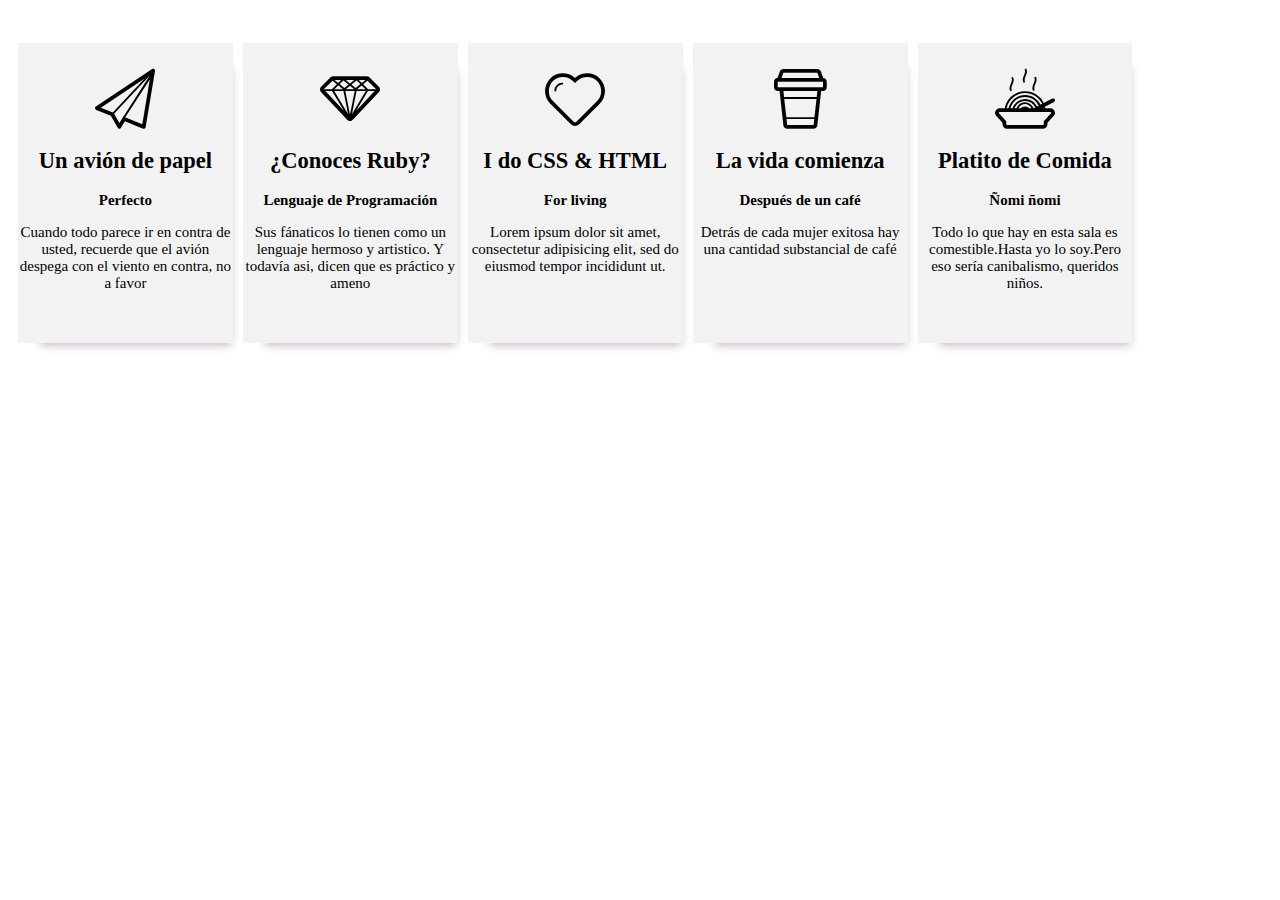
<file: index.html>
<!DOCTYPE html>
<html>
	<head>
		<title>Iconos</title>
		<link rel="shortcut icon" href="favicon.ico">
		<link rel="stylesheet" type="text/css" href="css/main.css">
   		<link rel="shortcut icon" href="favicon.ico">
		<meta charset="utf-8">
		<link rel="stylesheet" type="text/css" href="css/icoomon/style.css">
	</head>
	<body>
		<a class="bloque" href="#">
			<div class="icon-paperplane icono centrar"></div>
			<h2 class="centrar ">Un avión de papel</h2>
			<p class="centrar titular"> <strong class="negro">Perfecto</strong></p>
			<p class="centrar parrafo">Cuando todo parece ir en contra de usted, recuerde que el avión despega con el viento en contra, no a favor 
			</p>
		</a>
		<a class="bloque" href="#">
			<div class="icon-diamond icono centrar"></div>
			<h2 class="centrar">¿Conoces Ruby?</h2>
			<p class="centrar titular"> <strong class="negro">Lenguaje de Programación</strong></p>
			<p class="centrar parrafo">Sus fánaticos lo tienen como un lenguaje hermoso y artistico. Y todavía asi, dicen que es práctico y ameno 
			</p>
		</a>
		<a class="bloque" href="#">
			<div class="icon-heart icono centrar"></div>
			<h2 class="centrar">I do CSS & HTML</h2>
			<p class="centrar titular "> <strong class="negro">For living</strong></p>
			<p class="centrar parrafo">Lorem ipsum dolor sit amet, consectetur adipisicing elit, sed do eiusmod
			tempor incididunt ut.
			</p>
		</a>
		<a  class="bloque" href="#">
			<div class="icon-cup icono centrar"></div>
			<h2 class="centrar">La vida comienza</h2>
			<p class="centrar titular"> <strong class="negro">Después de un café</strong></p>
			<p class="centrar parrafo">Detrás de cada mujer exitosa hay una cantidad substancial de café 
			</p>
		</a>
		<a class="bloque" href="#">
			<div class="icon-food icono centrar"></div>
			<h2 class="centrar">Platito de Comida</h2>
			<p class="centrar titular "> <strong class="negro">Ñomi ñomi</strong></p>
			<p class="centrar parrafo">Todo lo que hay en esta sala es comestible.Hasta yo lo soy.Pero eso sería canibalismo, queridos niños. 
			</p>
		</a>
	</body>
</html>
</file>
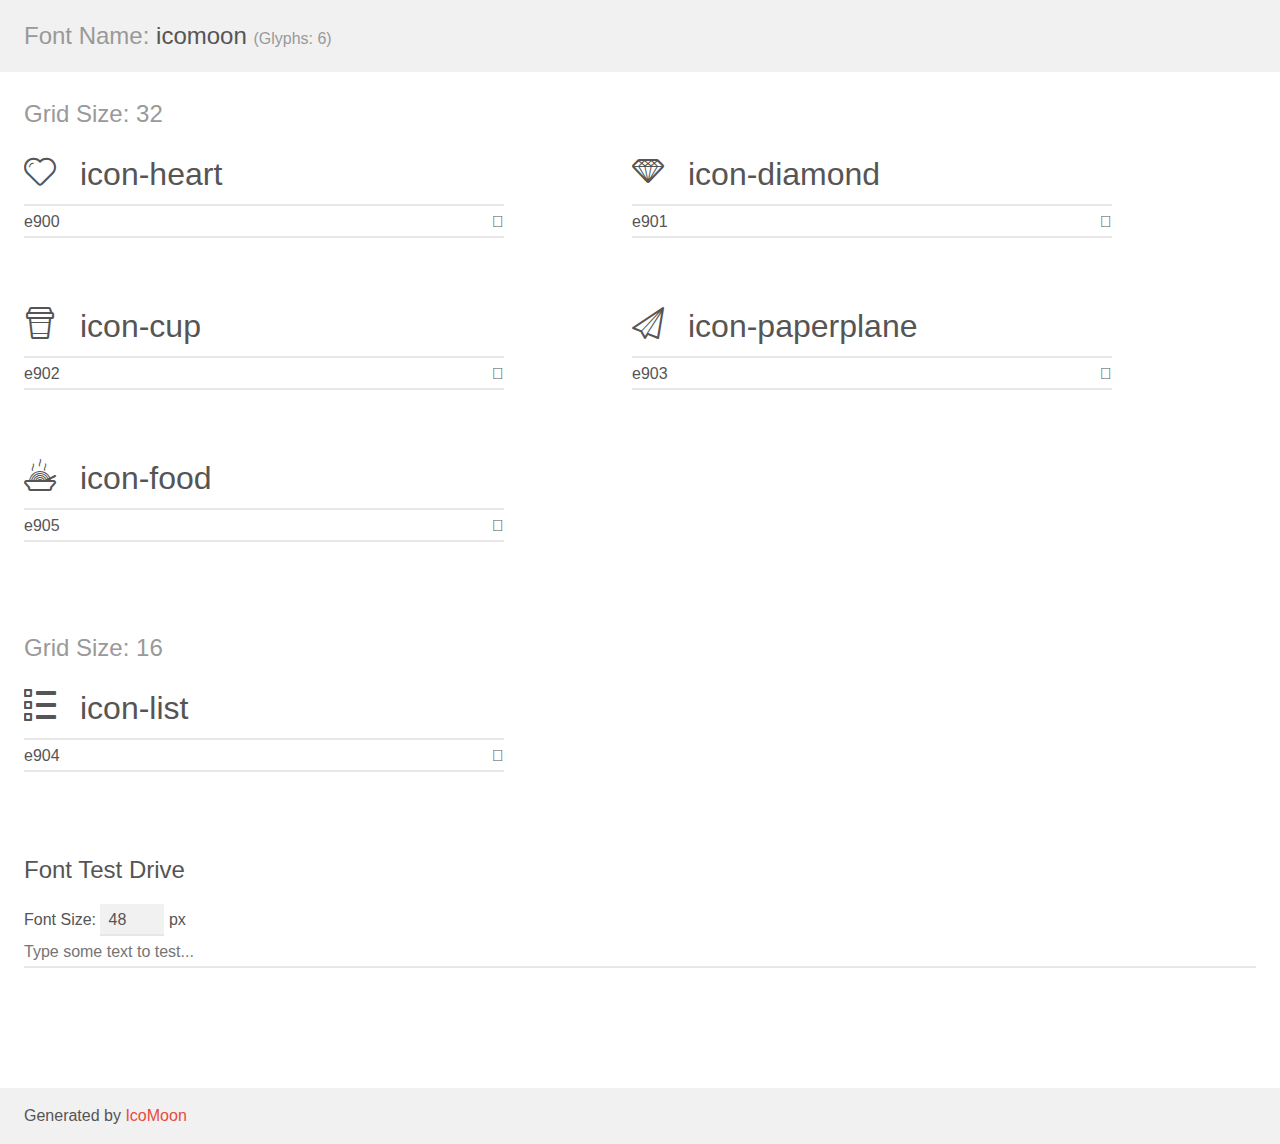
<file: css/icoomon/demo.html>
<!doctype html>
<html>
<head>
    <meta charset="utf-8">
    <title>IcoMoon Demo</title>
    <meta name="description" content="An Icon Font Generated By IcoMoon.io">
    <meta name="viewport" content="width=device-width, initial-scale=1">
    <link rel="stylesheet" href="demo-files/demo.css">
    <link rel="stylesheet" href="style.css"></head>
<body>
    <div class="bgc1 clearfix">
        <h1 class="mhmm mvm"><span class="fgc1">Font Name:</span> icomoon <small class="fgc1">(Glyphs:&nbsp;6)</small></h1>
    </div>
    <div class="clearfix mhl ptl">
        <h1 class="mvm mtn fgc1">Grid Size: 32</h1>
        <div class="glyph fs1">
            <div class="clearfix bshadow0 pbs">
                <span class="icon-heart">
                
                </span>
                <span class="mls"> icon-heart</span>
            </div>
            <fieldset class="fs0 size1of1 clearfix hidden-false">
                <input type="text" readonly value="e900" class="unit size1of2" />
                <input type="text" maxlength="1" readonly value="&#xe900;" class="unitRight size1of2 talign-right" />
            </fieldset>
            <div class="fs0 bshadow0 clearfix hidden-true">
                <span class="unit pvs fgc1">liga: </span>
                <input type="text" readonly value="" class="liga unitRight" />
            </div>
        </div>
        <div class="glyph fs1">
            <div class="clearfix bshadow0 pbs">
                <span class="icon-diamond">
                
                </span>
                <span class="mls"> icon-diamond</span>
            </div>
            <fieldset class="fs0 size1of1 clearfix hidden-false">
                <input type="text" readonly value="e901" class="unit size1of2" />
                <input type="text" maxlength="1" readonly value="&#xe901;" class="unitRight size1of2 talign-right" />
            </fieldset>
            <div class="fs0 bshadow0 clearfix hidden-true">
                <span class="unit pvs fgc1">liga: </span>
                <input type="text" readonly value="" class="liga unitRight" />
            </div>
        </div>
        <div class="glyph fs1">
            <div class="clearfix bshadow0 pbs">
                <span class="icon-cup">
                
                </span>
                <span class="mls"> icon-cup</span>
            </div>
            <fieldset class="fs0 size1of1 clearfix hidden-false">
                <input type="text" readonly value="e902" class="unit size1of2" />
                <input type="text" maxlength="1" readonly value="&#xe902;" class="unitRight size1of2 talign-right" />
            </fieldset>
            <div class="fs0 bshadow0 clearfix hidden-true">
                <span class="unit pvs fgc1">liga: </span>
                <input type="text" readonly value="" class="liga unitRight" />
            </div>
        </div>
        <div class="glyph fs1">
            <div class="clearfix bshadow0 pbs">
                <span class="icon-paperplane">
                
                </span>
                <span class="mls"> icon-paperplane</span>
            </div>
            <fieldset class="fs0 size1of1 clearfix hidden-false">
                <input type="text" readonly value="e903" class="unit size1of2" />
                <input type="text" maxlength="1" readonly value="&#xe903;" class="unitRight size1of2 talign-right" />
            </fieldset>
            <div class="fs0 bshadow0 clearfix hidden-true">
                <span class="unit pvs fgc1">liga: </span>
                <input type="text" readonly value="" class="liga unitRight" />
            </div>
        </div>
        <div class="glyph fs1">
            <div class="clearfix bshadow0 pbs">
                <span class="icon-food">
                
                </span>
                <span class="mls"> icon-food</span>
            </div>
            <fieldset class="fs0 size1of1 clearfix hidden-false">
                <input type="text" readonly value="e905" class="unit size1of2" />
                <input type="text" maxlength="1" readonly value="&#xe905;" class="unitRight size1of2 talign-right" />
            </fieldset>
            <div class="fs0 bshadow0 clearfix hidden-true">
                <span class="unit pvs fgc1">liga: </span>
                <input type="text" readonly value="" class="liga unitRight" />
            </div>
        </div>
  </div>
    <div class="clearfix mhl ptl">
        <h1 class="mvm mtn fgc1">Grid Size: 16</h1>
        <div class="glyph fs2">
            <div class="clearfix bshadow0 pbs">
                <span class="icon-list">
                
                </span>
                <span class="mls"> icon-list</span>
            </div>
            <fieldset class="fs0 size1of1 clearfix hidden-false">
                <input type="text" readonly value="e904" class="unit size1of2" />
                <input type="text" maxlength="1" readonly value="&#xe904;" class="unitRight size1of2 talign-right" />
            </fieldset>
            <div class="fs0 bshadow0 clearfix hidden-true">
                <span class="unit pvs fgc1">liga: </span>
                <input type="text" readonly value="" class="liga unitRight" />
            </div>
        </div>
  </div>

    <!--[if gt IE 8]><!-->
    <div class="mhl clearfix mbl">
        <h1>Font Test Drive</h1>
        <label>
            Font Size: <input id="fontSize" type="number" class="textbox0 mbm"
            min="8" value="48" />
            px
        </label>
        <input id="testText" type="text" class="phl size1of1 mvl"
        placeholder="Type some text to test..." value=""/>
        </label>
        <div id="testDrive" class="icon-">&nbsp;
        </div>
    </div>
    <!--<![endif]-->
    <div class="bgc1 clearfix">
        <p class="mhl">Generated by <a href="https://icomoon.io/app">IcoMoon</a></p>
    </div>

    <script src="demo-files/demo.js"></script>
</body>
</html>
</file>
<file: css/main.css>
.bloque{
	box-sizing: border-box;
	width: 17%;
	height: 300px;
	background-color: #F2F2F2;
	float:left;
	margin-left: 10px;
	margin-top: 35px;
	font-size: 15px;
	border:1px solid #F2F2F2;
	text-decoration: none;
	color:black;
	box-shadow: 10px 14px 9px -12px rgba(194,180,194,1);
}
.icono{
	font-size: 60px;
	padding-top: 25px;
}
.centrar{
	text-align: center;
}
.bloque:hover{
	color:#A9A9F5;
	width: 19%;
	height: 350px;
	background-color: white;
	margin-top: 9px;
	font-size: 19px;
	transition-duration: 0.3s;
}
.negro{
	color:#000000;
}
@import url(https://fonts.googleapis.com/css?family=Lobster);
.parrafo{
	font-family: 'Lobster', cursive;
}
@import url(https://fonts.googleapis.com/css?family=Lobster);
.titular{
	font-family: 'Lobster', cursive;
}
</file>
<file: css/icoomon/style.css>
@font-face {
  font-family: 'icomoon';
  src:  url('fonts/icomoon.eot?dqan8a');
  src:  url('fonts/icomoon.eot?dqan8a#iefix') format('embedded-opentype'),
    url('fonts/icomoon.ttf?dqan8a') format('truetype'),
    url('fonts/icomoon.woff?dqan8a') format('woff'),
    url('fonts/icomoon.svg?dqan8a#icomoon') format('svg');
  font-weight: normal;
  font-style: normal;
}

[class^="icon-"], [class*=" icon-"] {
  /* use !important to prevent issues with browser extensions that change fonts */
  font-family: 'icomoon' !important;
  speak: none;
  font-style: normal;
  font-weight: normal;
  font-variant: normal;
  text-transform: none;
  line-height: 1;

  /* Better Font Rendering =========== */
  -webkit-font-smoothing: antialiased;
  -moz-osx-font-smoothing: grayscale;
}

.icon-heart:before {
  content: "\e900";
}
.icon-diamond:before {
  content: "\e901";
}
.icon-cup:before {
  content: "\e902";
}
.icon-paperplane:before {
  content: "\e903";
}
.icon-food:before {
  content: "\e905";
}
.icon-list:before {
  content: "\e904";
}
</file>
<file: css/icoomon/demo-files/demo.css>
body {
  padding: 0;
  margin: 0;
  font-family: sans-serif;
  font-size: 1em;
  line-height: 1.5;
  color: #555;
  background: #fff;
}
h1 {
  font-size: 1.5em;
  font-weight: normal;
}
small {
  font-size: .66666667em;
}
a {
  color: #e74c3c;
  text-decoration: none;
}
a:hover, a:focus {
  box-shadow: 0 1px #e74c3c;
}
.bshadow0, input {
  box-shadow: inset 0 -2px #e7e7e7;
}
input:hover {
  box-shadow: inset 0 -2px #ccc;
}
input, fieldset {
  font-family: sans-serif;
  font-size: 1em;
  margin: 0;
  padding: 0;
  border: 0;
}
input {
  color: inherit;
  line-height: 1.5;
  height: 1.5em;
  padding: .25em 0;
}
input:focus {
  outline: none;
  box-shadow: inset 0 -2px #449fdb;
}
.glyph {
  font-size: 16px;
  width: 15em;
  padding-bottom: 1em;
  margin-right: 4em;
  margin-bottom: 1em;
  float: left;
  overflow: hidden;
}
.liga {
  width: 80%;
  width: calc(100% - 2.5em);
}
.talign-right {
  text-align: right;
}
.talign-center {
  text-align: center;
}
.bgc1 {
  background: #f1f1f1;
}
.fgc1 {
  color: #999;
}
.fgc0 {
  color: #000;
}
p {
  margin-top: 1em;
  margin-bottom: 1em;
}
.mvm {
  margin-top: .75em;
  margin-bottom: .75em;
}
.mtn {
  margin-top: 0;
}
.mtl, .mal {
  margin-top: 1.5em;
}
.mbl, .mal {
  margin-bottom: 1.5em;
}
.mal, .mhl {
  margin-left: 1.5em;
  margin-right: 1.5em;
}
.mhmm {
  margin-left: 1em;
  margin-right: 1em;
}
.mls {
  margin-left: .25em;
}
.ptl {
  padding-top: 1.5em;
}
.pbs, .pvs {
  padding-bottom: .25em;
}
.pvs, .pts {
  padding-top: .25em;
}
.unit {
  float: left;
}
.unitRight {
  float: right;
}
.size1of2 {
  width: 50%;
}
.size1of1 {
  width: 100%;
}
.clearfix:before, .clearfix:after {
  content: " ";
  display: table;
}
.clearfix:after {
  clear: both;
}
.hidden-true {
  display: none;
}
.textbox0 {
  width: 3em;
  background: #f1f1f1;
  padding: .25em .5em;
  line-height: 1.5;
  height: 1.5em;
}
#testDrive {
  display: block;
  padding-top: 24px;
  line-height: 1.5;
}
.fs0 {
  font-size: 16px;
}
.fs1 {
  font-size: 32px;
}
.fs2 {
  font-size: 32px;
}
</file>
